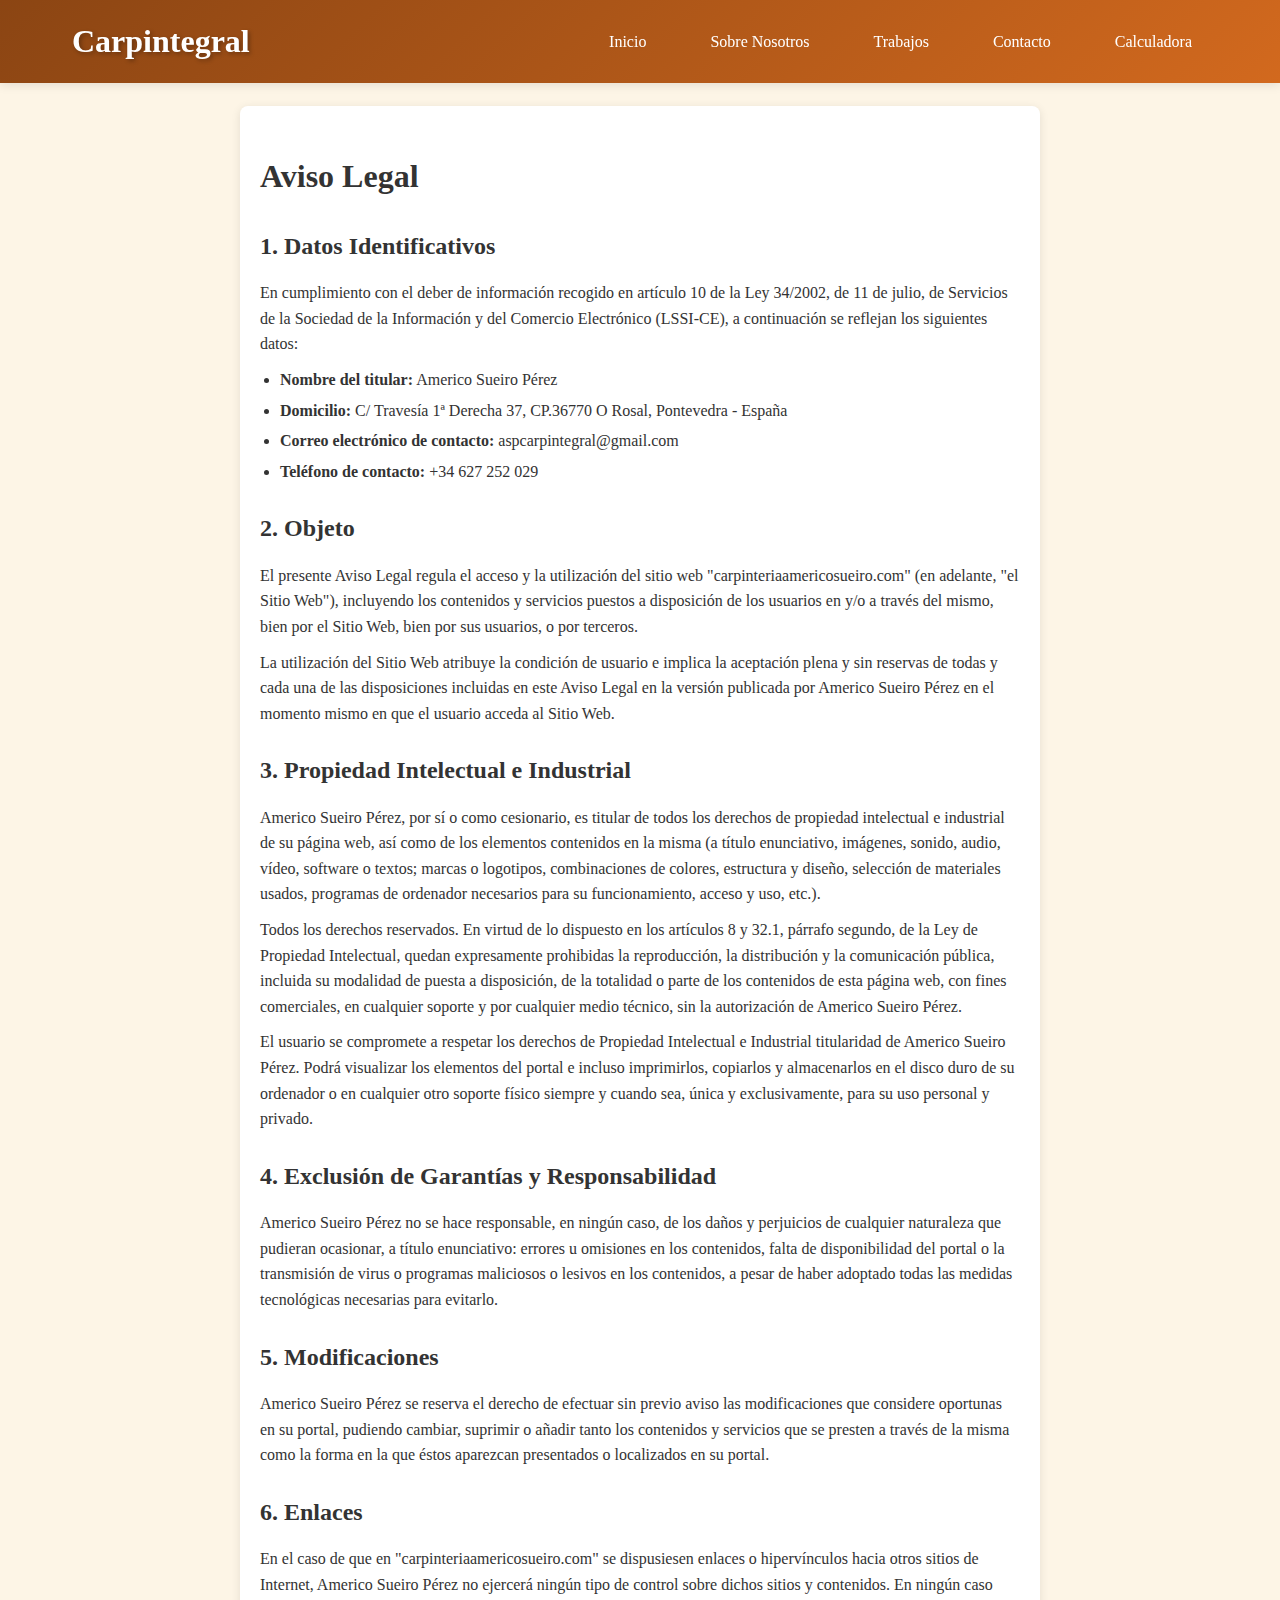
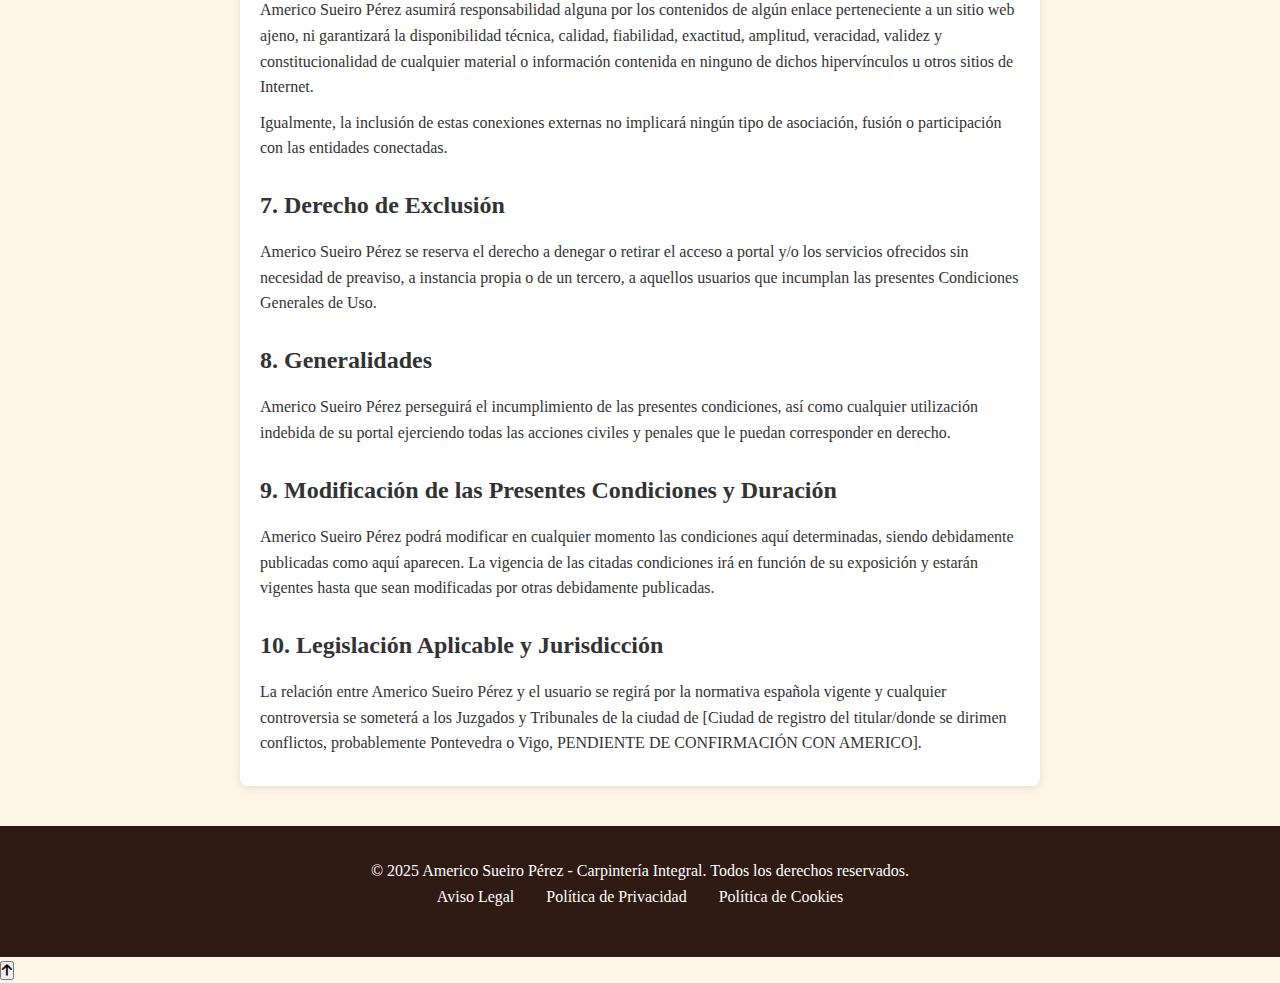
<file: aviso-legal.html>
<!DOCTYPE html>
<html lang="es">

<head>
    <meta charset="UTF-8">
    <meta name="viewport" content="width=device-width, initial-scale=1.0">
     
    <link rel="shortcut icon" href="./img/favicon.ico" type="image/x-icon">
    <title>Aviso Legal - Carpintería Americo Sueiro Pérez</title>
    <link rel="stylesheet" href="./css/style.css">
    <link rel="icon" href="images/favicon.ico" type="image/x-icon">
    <link rel="stylesheet" href="https://cdnjs.cloudflare.com/ajax/libs/font-awesome/6.0.0-beta3/css/all.min.css">
    <style>
        /* Estilos específicos para las páginas legales */
        .legal-page-container {
            max-width: 800px;
            margin: 80px auto 40px auto;
            /* Ajusta el margen superior para dejar espacio al header */
            padding: 20px;
            background-color: #fff;
            border-radius: 8px;
            box-shadow: 0 2px 10px rgba(0, 0, 0, 0.1);
            line-height: 1.6;
            color: #333;
        }

        .legal-page-container h1,
        .legal-page-container h2,
        .legal-page-container h3 {
            color: var(--primary-color);
            margin-top: 25px;
            margin-bottom: 15px;
        }

        .legal-page-container p {
            margin-bottom: 10px;
        }

        .legal-page-container ul {
            margin-left: 20px;
            margin-bottom: 10px;
        }

        .legal-page-container ul li {
            margin-bottom: 5px;
        }

        /* Ajustes para el footer en páginas legales si es necesario */
        footer {
            margin-top: 40px;
            /* Asegura espacio entre el contenido legal y el footer */
        }

        /* Media queries para responsividad */
        @media (max-width: 768px) {
            .legal-page-container {
                margin-top: 60px;
                padding: 15px;
            }
        }
    </style>
</head>

<body>
    <header>
        <nav>
            <div class="logo">Carpintegral</div>
            <div class="menu-toggle" id="mobile-menu">
                <span class="bar"></span>
                <span class="bar"></span>
                <span class="bar"></span>
            </div>
            <ul class="nav-links">
                <li><a href="index.html">Inicio</a></li>
                <li><a href="index.html#sobre-nosotros">Sobre Nosotros</a></li>
                <li><a href="index.html#trabajos">Trabajos</a></li>
                <li><a href="index.html#contacto">Contacto</a></li>
                <li><a href="calculator.html">Calculadora</a></li>
            </ul>
        </nav>
    </header>

    <main>
        <section class="legal-page-container">
            <h1>Aviso Legal</h1>

            <h2>1. Datos Identificativos</h2>
            <p>En cumplimiento con el deber de información recogido en artículo 10 de la Ley 34/2002, de 11 de julio, de
                Servicios de la Sociedad de la Información y del Comercio Electrónico (LSSI-CE), a continuación se
                reflejan los siguientes datos:</p>
            <ul>
                <li><strong>Nombre del titular:</strong> Americo Sueiro Pérez</li>
                <li><strong>Domicilio:</strong> C/ Travesía 1ª Derecha 37, CP.36770 O Rosal, Pontevedra - España</li>
                <li><strong>Correo electrónico de contacto:</strong> aspcarpintegral@gmail.com</li>
                <li><strong>Teléfono de contacto:</strong> +34 627 252 029</li>
            </ul>

            <h2>2. Objeto</h2>
            <p>El presente Aviso Legal regula el acceso y la utilización del sitio web "carpinteriaamericosueiro.com"
                (en adelante, "el Sitio Web"), incluyendo los contenidos y servicios puestos a disposición de los
                usuarios en y/o a través del mismo, bien por el Sitio Web, bien por sus usuarios, o por terceros.</p>
            <p>La utilización del Sitio Web atribuye la condición de usuario e implica la aceptación plena y sin
                reservas de todas y cada una de las disposiciones incluidas en este Aviso Legal en la versión publicada
                por Americo Sueiro Pérez en el momento mismo en que el usuario acceda al Sitio Web.</p>

            <h2>3. Propiedad Intelectual e Industrial</h2>
            <p>Americo Sueiro Pérez, por sí o como cesionario, es titular de todos los derechos de propiedad intelectual
                e industrial de su página web, así como de los elementos contenidos en la misma (a título enunciativo,
                imágenes, sonido, audio, vídeo, software o textos; marcas o logotipos, combinaciones de colores,
                estructura y diseño, selección de materiales usados, programas de ordenador necesarios para su
                funcionamiento, acceso y uso, etc.).</p>
            <p>Todos los derechos reservados. En virtud de lo dispuesto en los artículos 8 y 32.1, párrafo segundo, de
                la Ley de Propiedad Intelectual, quedan expresamente prohibidas la reproducción, la distribución y la
                comunicación pública, incluida su modalidad de puesta a disposición, de la totalidad o parte de los
                contenidos de esta página web, con fines comerciales, en cualquier soporte y por cualquier medio
                técnico, sin la autorización de Americo Sueiro Pérez.</p>
            <p>El usuario se compromete a respetar los derechos de Propiedad Intelectual e Industrial titularidad de
                Americo Sueiro Pérez. Podrá visualizar los elementos del portal e incluso imprimirlos, copiarlos y
                almacenarlos en el disco duro de su ordenador o en cualquier otro soporte físico siempre y cuando sea,
                única y exclusivamente, para su uso personal y privado.</p>

            <h2>4. Exclusión de Garantías y Responsabilidad</h2>
            <p>Americo Sueiro Pérez no se hace responsable, en ningún caso, de los daños y perjuicios de cualquier
                naturaleza que pudieran ocasionar, a título enunciativo: errores u omisiones en los contenidos, falta de
                disponibilidad del portal o la transmisión de virus o programas maliciosos o lesivos en los contenidos,
                a pesar de haber adoptado todas las medidas tecnológicas necesarias para evitarlo.</p>

            <h2>5. Modificaciones</h2>
            <p>Americo Sueiro Pérez se reserva el derecho de efectuar sin previo aviso las modificaciones que considere
                oportunas en su portal, pudiendo cambiar, suprimir o añadir tanto los contenidos y servicios que se
                presten a través de la misma como la forma en la que éstos aparezcan presentados o localizados en su
                portal.</p>

            <h2>6. Enlaces</h2>
            <p>En el caso de que en "carpinteriaamericosueiro.com" se dispusiesen enlaces o hipervínculos hacia otros
                sitios de Internet, Americo Sueiro Pérez no ejercerá ningún tipo de control sobre dichos sitios y
                contenidos. En ningún caso Americo Sueiro Pérez asumirá responsabilidad alguna por los contenidos de
                algún enlace perteneciente a un sitio web ajeno, ni garantizará la disponibilidad técnica, calidad,
                fiabilidad, exactitud, amplitud, veracidad, validez y constitucionalidad de cualquier material o
                información contenida en ninguno de dichos hipervínculos u otros sitios de Internet.</p>
            <p>Igualmente, la inclusión de estas conexiones externas no implicará ningún tipo de asociación, fusión o
                participación con las entidades conectadas.</p>

            <h2>7. Derecho de Exclusión</h2>
            <p>Americo Sueiro Pérez se reserva el derecho a denegar o retirar el acceso a portal y/o los servicios
                ofrecidos sin necesidad de preaviso, a instancia propia o de un tercero, a aquellos usuarios que
                incumplan las presentes Condiciones Generales de Uso.</p>

            <h2>8. Generalidades</h2>
            <p>Americo Sueiro Pérez perseguirá el incumplimiento de las presentes condiciones, así como cualquier
                utilización indebida de su portal ejerciendo todas las acciones civiles y penales que le puedan
                corresponder en derecho.</p>

            <h2>9. Modificación de las Presentes Condiciones y Duración</h2>
            <p>Americo Sueiro Pérez podrá modificar en cualquier momento las condiciones aquí determinadas, siendo
                debidamente publicadas como aquí aparecen. La vigencia de las citadas condiciones irá en función de su
                exposición y estarán vigentes hasta que sean modificadas por otras debidamente publicadas.</p>

            <h2>10. Legislación Aplicable y Jurisdicción</h2>
            <p>La relación entre Americo Sueiro Pérez y el usuario se regirá por la normativa española vigente y
                cualquier controversia se someterá a los Juzgados y Tribunales de la ciudad de [Ciudad de registro del
                titular/donde se dirimen conflictos, probablemente Pontevedra o Vigo, PENDIENTE DE CONFIRMACIÓN CON
                AMERICO].</p>
        </section>
    </main>

    <footer>
        <div class="container">
            <p>
                &copy; 2025 Americo Sueiro Pérez - Carpintería Integral. Todos los
                derechos reservados.
            </p>
            <div class="footer-links">
                <a href="aviso-legal.html">Aviso Legal</a>
                <a href="politica-privacidad.html">Política de Privacidad</a>
                <a href="politica-cookies.html">Política de Cookies</a>
            </div>
        </div>
    </footer>
    <button id="scrollToTopBtn" aria-label="Volver arriba">
        <i class="fas fa-arrow-up"></i>
    </button>
    <script src="./js/script.js"></script>
</body>

</html>
</file>
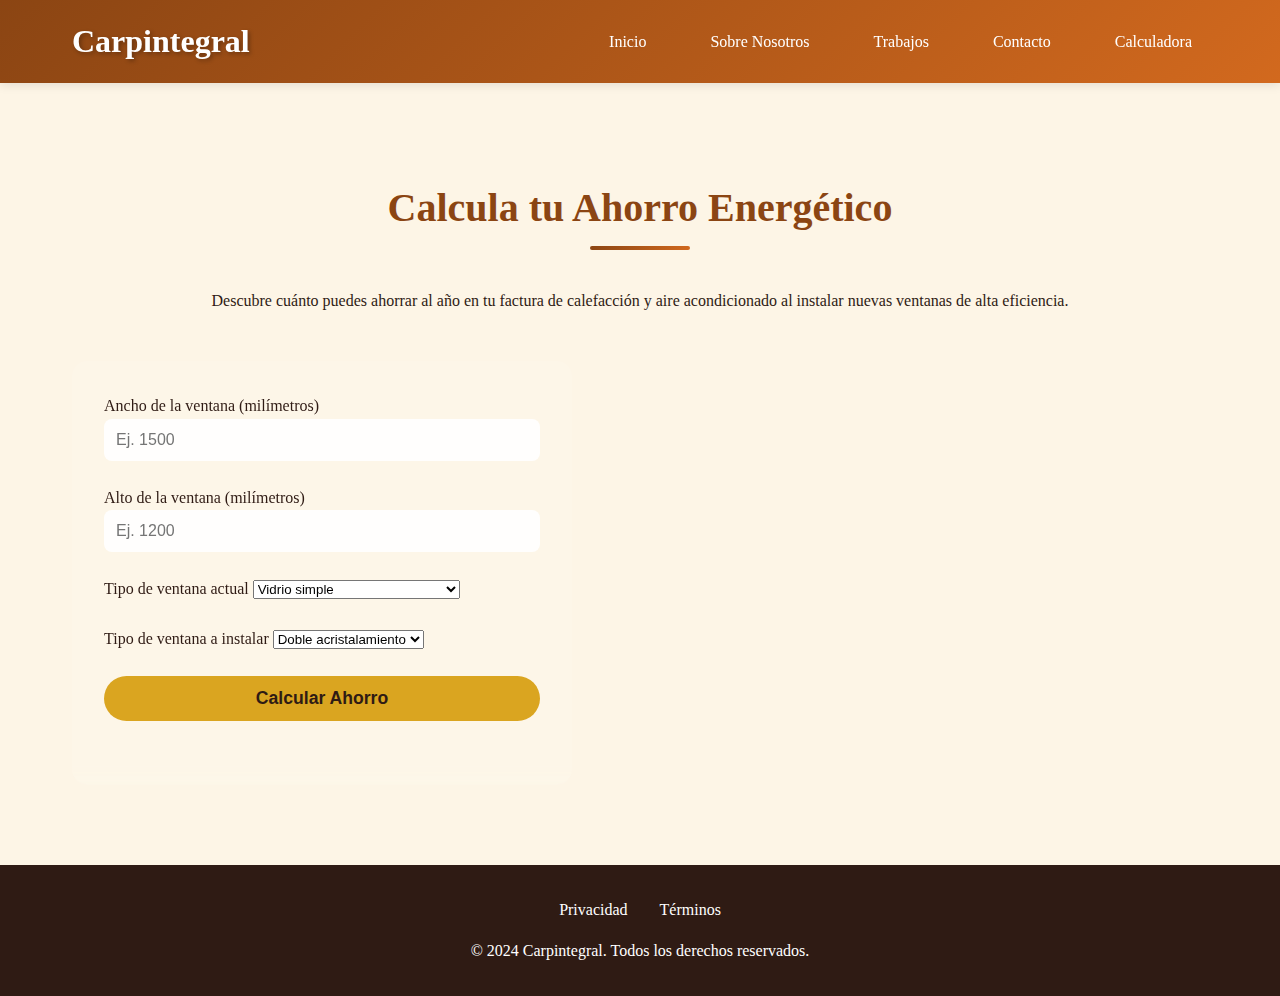
<file: calculator.html>
<!DOCTYPE html>
<html lang="es">

<head>
    <meta charset="UTF-8">
    <meta name="viewport" content="width=device-width, initial-scale=1.0">
     
    <link rel="shortcut icon" href="./img/favicon.ico" type="image/x-icon">
    <title>Calculadora de Ahorro Energético - Carpintegral</title>
    <link rel="stylesheet" href="./css/style.css">
    <link rel="stylesheet" href="https://cdnjs.cloudflare.com/ajax/libs/font-awesome/6.4.0/css/all.min.css">
</head>

<body>

    <header>
        <nav>
            <div class="logo">Carpintegral</div>
            <div class="menu-toggle" id="mobile-menu">
                <span class="bar"></span>
                <span class="bar"></span>
                <span class="bar"></span>
            </div>
            <ul class="nav-links">
                <li><a href="index.html">Inicio</a></li>
                <li><a href="index.html#sobre-nosotros">Sobre Nosotros</a></li>
                <li><a href="index.html#trabajos">Trabajos</a></li>
                <li><a href="index.html#contacto">Contacto</a></li>
                <li><a href="calculator.html">Calculadora</a></li>
            </ul>
        </nav>
    </header>

    <main>
        <section class="calculator-section" style="padding-top: 150px; padding-bottom: 80px;">
            <div class="container">
                <h2 class="section-title">Calcula tu Ahorro Energético</h2>
                <p style="text-align: center; margin-bottom: 3rem;">
                    Descubre cuánto puedes ahorrar al año en tu factura de calefacción y aire acondicionado al instalar
                    nuevas ventanas de alta eficiencia.
                </p>

                <div class="calculator-form contact-form">
                    <div class="form-group">
                        <label for="width">Ancho de la ventana (milímetros)</label>
                        <input type="number" id="width" placeholder="Ej. 1500" min="100" step="1">
                    </div>
                    <div class="form-group">
                        <label for="height">Alto de la ventana (milímetros)</label>
                        <input type="number" id="height" placeholder="Ej. 1200" min="100" step="1">
                    </div>
                    <div class="form-group">
                        <label for="old-type">Tipo de ventana actual</label>
                        <select id="old-type">
                            <option value="single">Vidrio simple</option>
                            <option value="old_double">Doble acristalamiento (antiguo)</option>
                        </select>
                    </div>
                    <div class="form-group">
                        <label for="new-type">Tipo de ventana a instalar</label>
                        <select id="new-type">
                            <option value="double">Doble acristalamiento</option>
                            <option value="triple">Triple acristalamiento</option>
                        </select>
                    </div>

                    <button class="submit-btn" id="calculate-btn">Calcular Ahorro</button>

                    <div id="result" style="margin-top: 2rem; text-align: center; font-size: 1.2rem;">
                    </div>
                </div>
            </div>
        </section>
    </main>

    <footer>
        <div class="container">
            <div class="footer-links">
                <a href="politica-privacidad.html">Privacidad</a>
                <a href="aviso-legal.html">Términos</a>
            </div>
            <p>&copy; 2024 Carpintegral. Todos los derechos reservados.</p>
        </div>
    </footer>

    <script src="./js/calculator.js"></script>
</body>

</html>
</file>
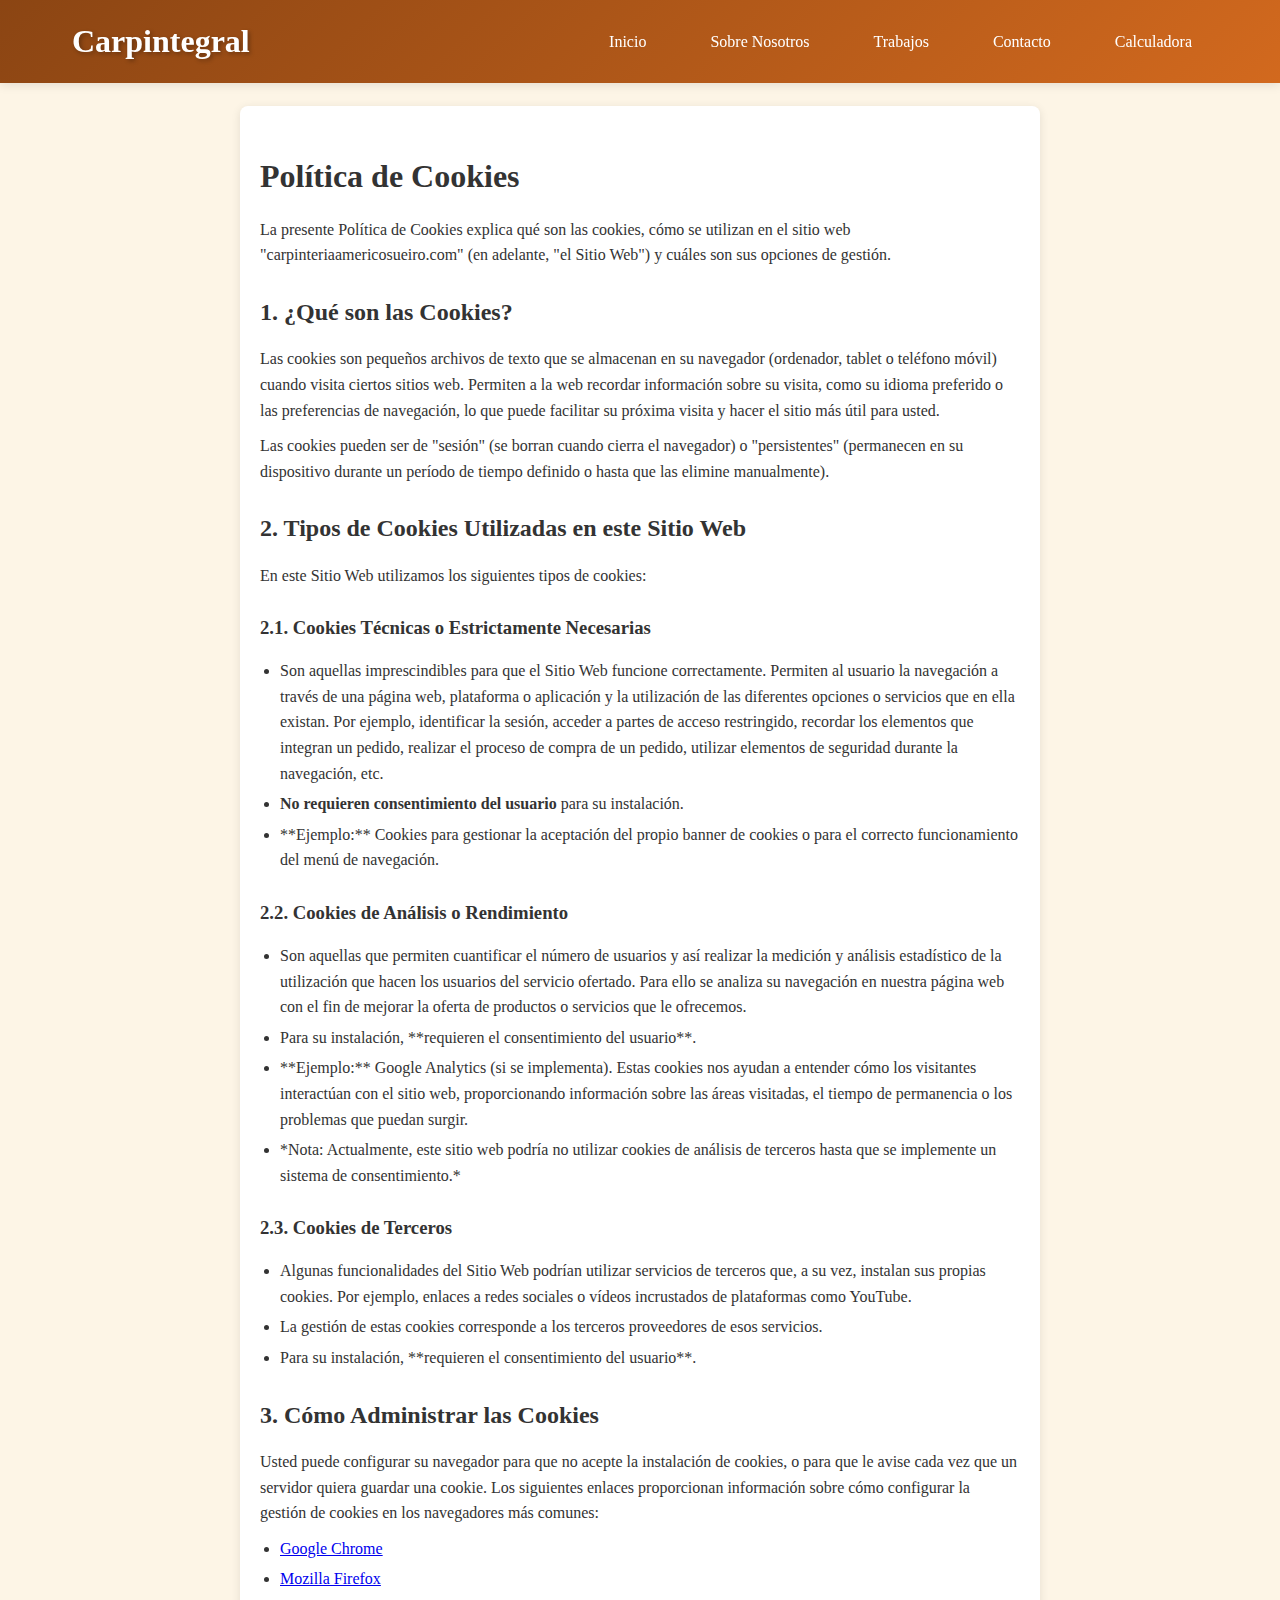
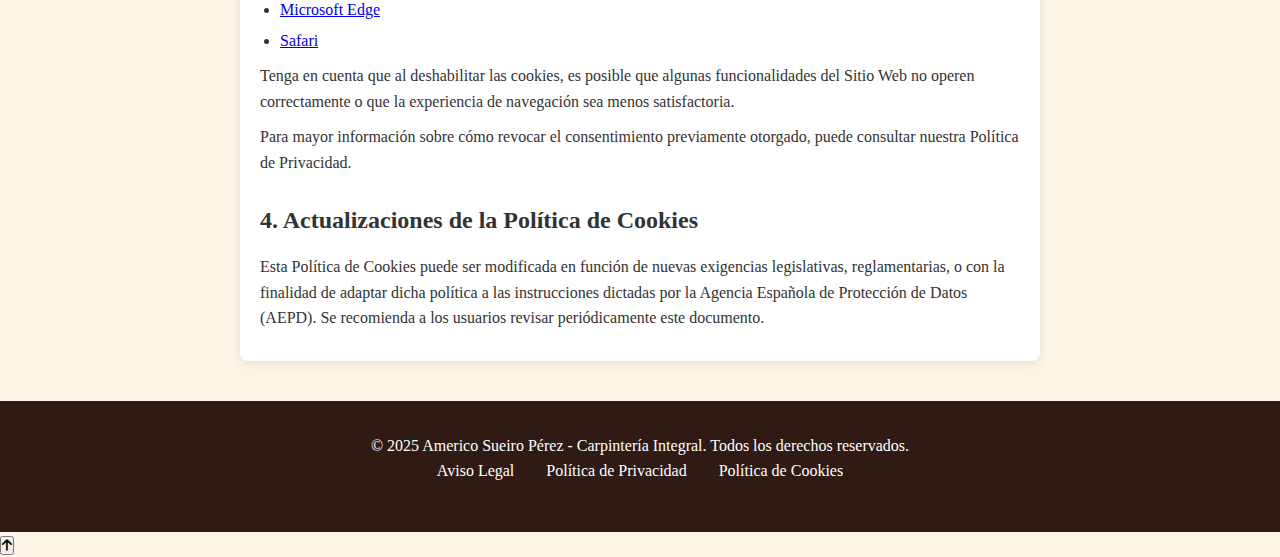
<file: politica-cookies.html>
<!DOCTYPE html>
<html lang="es">

<head>
    <meta charset="UTF-8">
    <meta name="viewport" content="width=device-width, initial-scale=1.0">
     
    <link rel="shortcut icon" href="./img/favicon.ico" type="image/x-icon">
    <title>Política de Cookies - Carpintería Americo Sueiro Pérez</title>
    <link rel="stylesheet" href="css/style.css">
    <link rel="icon" href="images/favicon.ico" type="image/x-icon">
    <link rel="stylesheet" href="https://cdnjs.cloudflare.com/ajax/libs/font-awesome/6.0.0-beta3/css/all.min.css">
    <style>
        /* Estilos específicos para las páginas legales */
        .legal-page-container {
            max-width: 800px;
            margin: 80px auto 40px auto;
            /* Ajusta el margen superior para dejar espacio al header */
            padding: 20px;
            background-color: #fff;
            border-radius: 8px;
            box-shadow: 0 2px 10px rgba(0, 0, 0, 0.1);
            line-height: 1.6;
            color: #333;
        }

        .legal-page-container h1,
        .legal-page-container h2,
        .legal-page-container h3 {
            color: var(--primary-color);
            margin-top: 25px;
            margin-bottom: 15px;
        }

        .legal-page-container p {
            margin-bottom: 10px;
        }

        .legal-page-container ul {
            margin-left: 20px;
            margin-bottom: 10px;
        }

        .legal-page-container ul li {
            margin-bottom: 5px;
        }

        .legal-page-container ol {
            margin-left: 20px;
            margin-bottom: 10px;
        }

        .legal-page-container ol li {
            margin-bottom: 5px;
        }

        /* Ajustes para el footer en páginas legales si es necesario */
        footer {
            margin-top: 40px;
            /* Asegura espacio entre el contenido legal y el footer */
        }

        /* Media queries para responsividad */
        @media (max-width: 768px) {
            .legal-page-container {
                margin-top: 60px;
                padding: 15px;
            }
        }
    </style>
</head>

<body>
    <header>
        <nav>
            <div class="logo">Carpintegral</div>
            <div class="menu-toggle" id="mobile-menu">
                <span class="bar"></span>
                <span class="bar"></span>
                <span class="bar"></span>
            </div>
            <ul class="nav-links">
                <li><a href="index.html">Inicio</a></li>
                <li><a href="index.html#sobre-nosotros">Sobre Nosotros</a></li>
                <li><a href="index.html#trabajos">Trabajos</a></li>
                <li><a href="index.html#contacto">Contacto</a></li>
                <li><a href="calculator.html">Calculadora</a></li>
            </ul>
        </nav>
    </header>

    <main>
        <section class="legal-page-container">
            <h1>Política de Cookies</h1>

            <p>La presente Política de Cookies explica qué son las cookies, cómo se utilizan en el sitio web
                "carpinteriaamericosueiro.com" (en adelante, "el Sitio Web") y cuáles son sus opciones de gestión.</p>

            <h2>1. ¿Qué son las Cookies?</h2>
            <p>Las cookies son pequeños archivos de texto que se almacenan en su navegador (ordenador, tablet o teléfono
                móvil) cuando visita ciertos sitios web. Permiten a la web recordar información sobre su visita, como su
                idioma preferido o las preferencias de navegación, lo que puede facilitar su próxima visita y hacer el
                sitio más útil para usted.</p>
            <p>Las cookies pueden ser de "sesión" (se borran cuando cierra el navegador) o "persistentes" (permanecen en
                su dispositivo durante un período de tiempo definido o hasta que las elimine manualmente).</p>

            <h2>2. Tipos de Cookies Utilizadas en este Sitio Web</h2>
            <p>En este Sitio Web utilizamos los siguientes tipos de cookies:</p>

            <h3>2.1. Cookies Técnicas o Estrictamente Necesarias</h3>
            <ul>
                <li>Son aquellas imprescindibles para que el Sitio Web funcione correctamente. Permiten al usuario la
                    navegación a través de una página web, plataforma o aplicación y la utilización de las diferentes
                    opciones o servicios que en ella existan. Por ejemplo, identificar la sesión, acceder a partes de
                    acceso restringido, recordar los elementos que integran un pedido, realizar el proceso de compra de
                    un pedido, utilizar elementos de seguridad durante la navegación, etc.</li>
                <li><strong>No requieren consentimiento del usuario</strong> para su instalación.</li>
                <li>**Ejemplo:** Cookies para gestionar la aceptación del propio banner de cookies o para el correcto
                    funcionamiento del menú de navegación.</li>
            </ul>

            <h3>2.2. Cookies de Análisis o Rendimiento</h3>
            <ul>
                <li>Son aquellas que permiten cuantificar el número de usuarios y así realizar la medición y análisis
                    estadístico de la utilización que hacen los usuarios del servicio ofertado. Para ello se analiza su
                    navegación en nuestra página web con el fin de mejorar la oferta de productos o servicios que le
                    ofrecemos.</li>
                <li>Para su instalación, **requieren el consentimiento del usuario**.</li>
                <li>**Ejemplo:** Google Analytics (si se implementa). Estas cookies nos ayudan a entender cómo los
                    visitantes interactúan con el sitio web, proporcionando información sobre las áreas visitadas, el
                    tiempo de permanencia o los problemas que puedan surgir.</li>
                <li>*Nota: Actualmente, este sitio web podría no utilizar cookies de análisis de terceros hasta que se
                    implemente un sistema de consentimiento.*</li>
            </ul>

            <h3>2.3. Cookies de Terceros</h3>
            <ul>
                <li>Algunas funcionalidades del Sitio Web podrían utilizar servicios de terceros que, a su vez, instalan
                    sus propias cookies. Por ejemplo, enlaces a redes sociales o vídeos incrustados de plataformas como
                    YouTube.</li>
                <li>La gestión de estas cookies corresponde a los terceros proveedores de esos servicios.</li>
                <li>Para su instalación, **requieren el consentimiento del usuario**.</li>
            </ul>

            <h2>3. Cómo Administrar las Cookies</h2>
            <p>Usted puede configurar su navegador para que no acepte la instalación de cookies, o para que le avise
                cada vez que un servidor quiera guardar una cookie. Los siguientes enlaces proporcionan información
                sobre cómo configurar la gestión de cookies en los navegadores más comunes:</p>
            <ul>
                <li><a href="https://support.google.com/chrome/answer/95647?hl=es" target="_blank"
                        rel="noopener noreferrer">Google Chrome</a></li>
                <li><a href="https://support.mozilla.org/es/kb/habilitar-y-deshabilitar-cookies-que-los-sitios-web"
                        target="_blank" rel="noopener noreferrer">Mozilla Firefox</a></li>
                <li><a href="https://support.microsoft.com/es-es/topic/eliminar-y-administrar-cookies-168dab11-0753-043d-7c16-ede5947fc64d"
                        target="_blank" rel="noopener noreferrer">Microsoft Edge</a></li>
                <li><a href="https://support.apple.com/es-es/guide/safari/sfri11471/mac" target="_blank"
                        rel="noopener noreferrer">Safari</a></li>
            </ul>
            <p>Tenga en cuenta que al deshabilitar las cookies, es posible que algunas funcionalidades del Sitio Web no
                operen correctamente o que la experiencia de navegación sea menos satisfactoria.</p>
            <p>Para mayor información sobre cómo revocar el consentimiento previamente otorgado, puede consultar nuestra
                Política de Privacidad.</p>

            <h2>4. Actualizaciones de la Política de Cookies</h2>
            <p>Esta Política de Cookies puede ser modificada en función de nuevas exigencias legislativas,
                reglamentarias, o con la finalidad de adaptar dicha política a las instrucciones dictadas por la Agencia
                Española de Protección de Datos (AEPD). Se recomienda a los usuarios revisar periódicamente este
                documento.</p>

        </section>
    </main>

    <footer>
        <div class="container">
            <p>
                &copy; 2025 Americo Sueiro Pérez - Carpintería Integral. Todos los
                derechos reservados.
            </p>
            <div class="footer-links">
                <a href="aviso-legal.html">Aviso Legal</a>
                <a href="politica-privacidad.html">Política de Privacidad</a>
                <a href="politica-cookies.html">Política de Cookies</a>
            </div>
        </div>
    </footer>

    <button id="scrollToTopBtn" aria-label="Volver arriba">
        <i class="fas fa-arrow-up"></i>
    </button>

    <script src="js/script.js"></script>
</body>

</html>
</file>
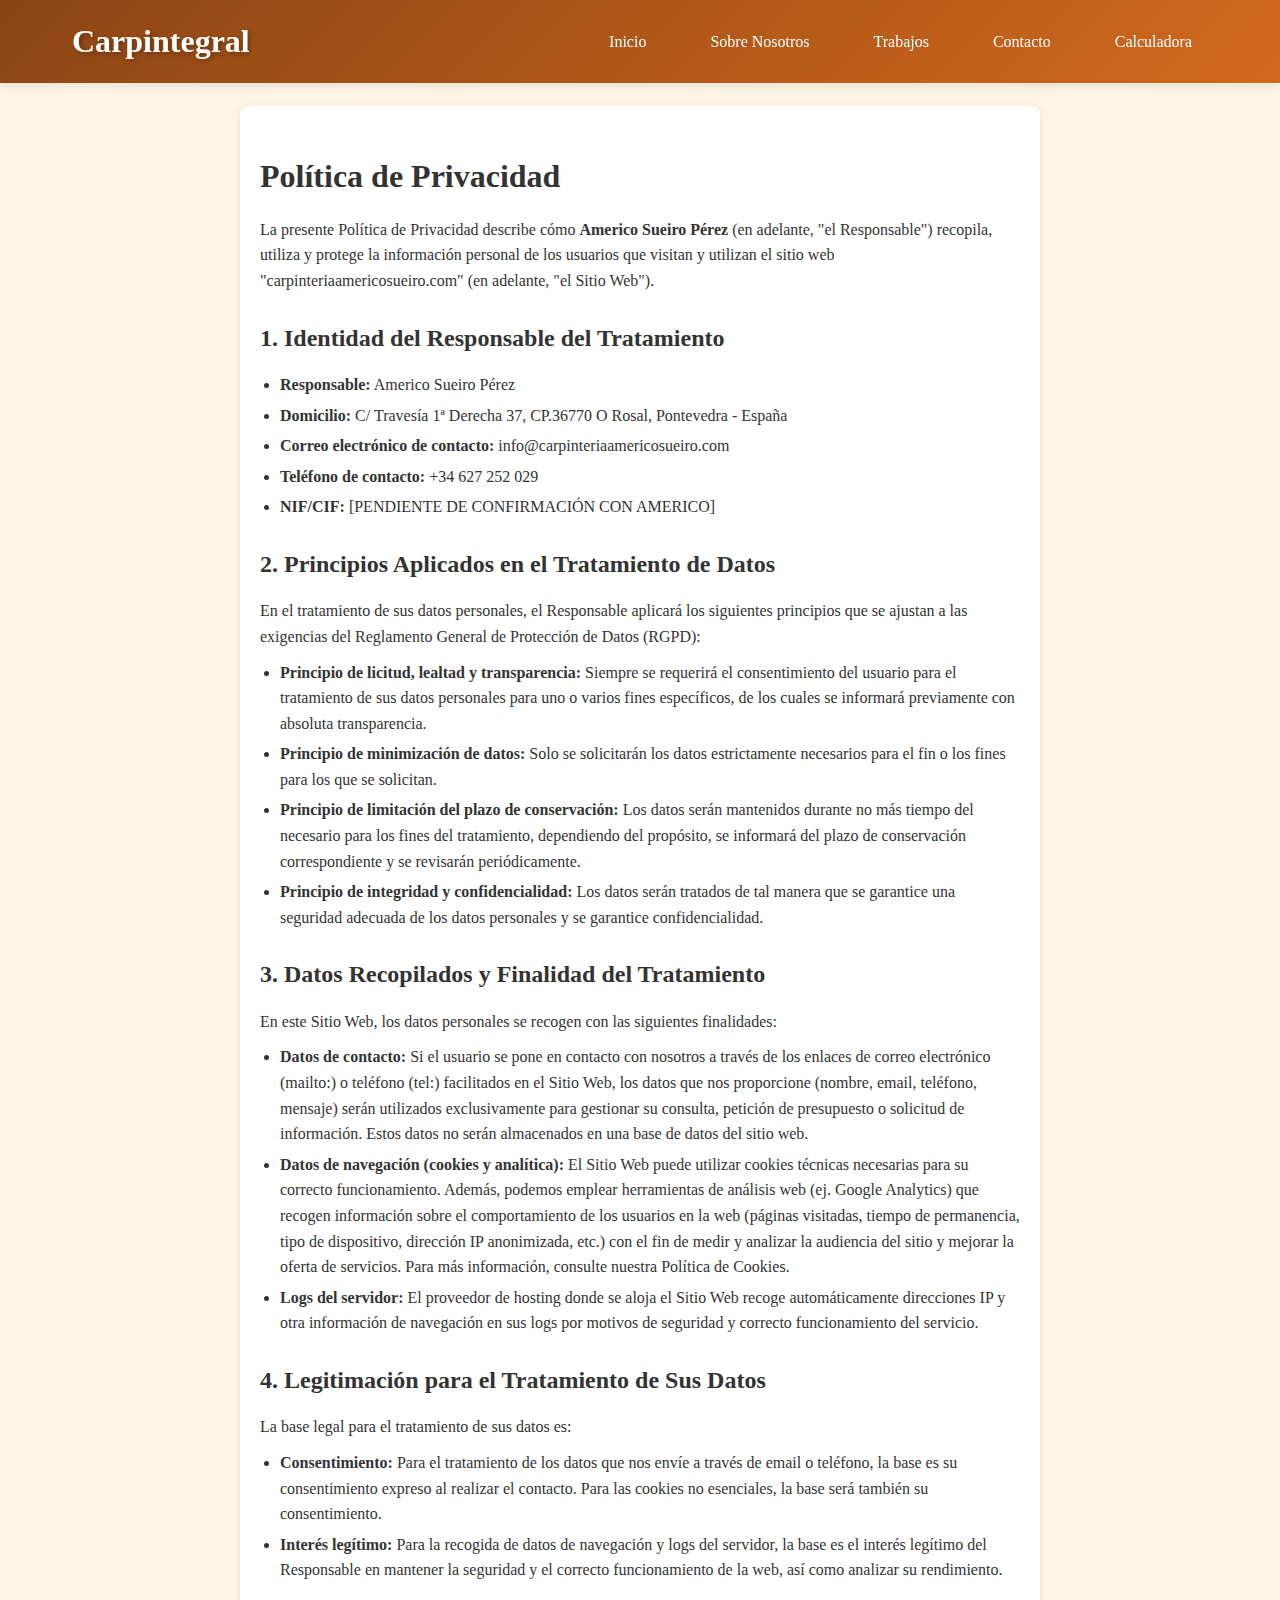
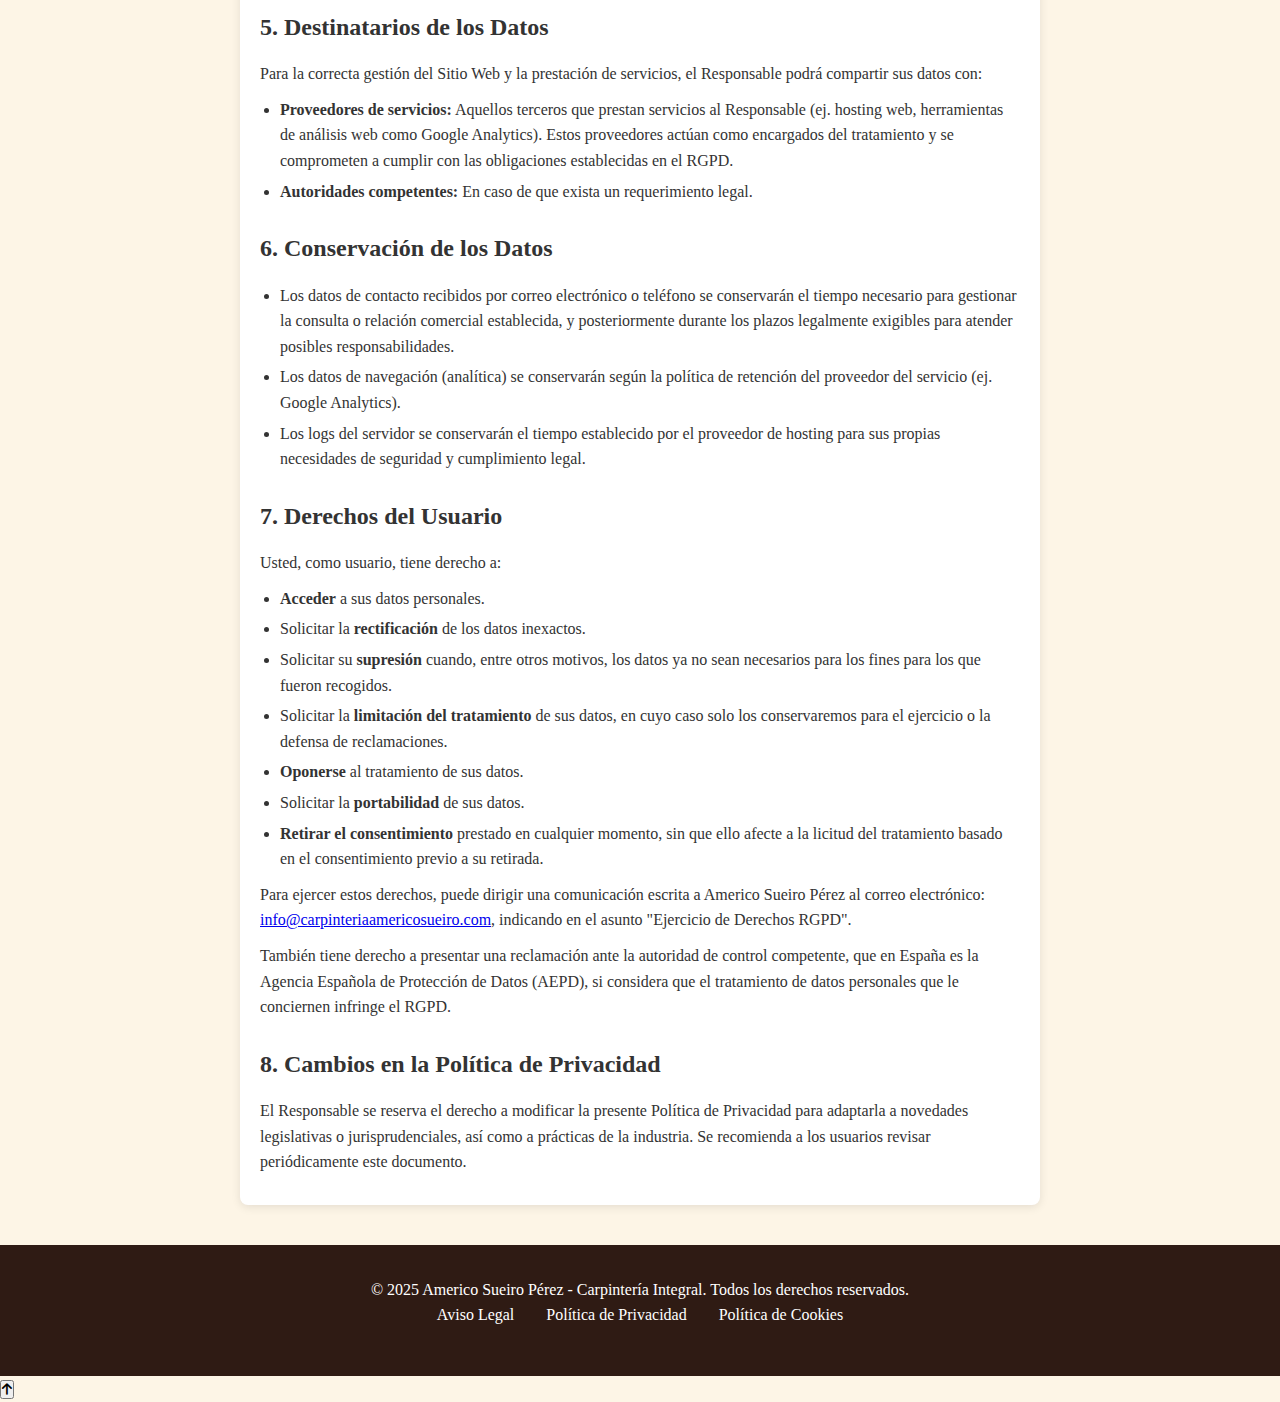
<file: politica-privacidad.html>
<!DOCTYPE html>
<html lang="es">

<head>
    <meta charset="UTF-8">
    <meta name="viewport" content="width=device-width, initial-scale=1.0">
     
    <link rel="shortcut icon" href="./img/favicon.ico" type="image/x-icon">
    <title>Política de Privacidad - Carpintería Americo Sueiro Pérez</title>
    <link rel="stylesheet" href="css/style.css">
    <link rel="icon" href="images/favicon.ico" type="image/x-icon">
    <link rel="stylesheet" href="https://cdnjs.cloudflare.com/ajax/libs/font-awesome/6.0.0-beta3/css/all.min.css">
    <style>
        /* Estilos específicos para las páginas legales */
        .legal-page-container {
            max-width: 800px;
            margin: 80px auto 40px auto;
            /* Ajusta el margen superior para dejar espacio al header */
            padding: 20px;
            background-color: #fff;
            border-radius: 8px;
            box-shadow: 0 2px 10px rgba(0, 0, 0, 0.1);
            line-height: 1.6;
            color: #333;
        }

        .legal-page-container h1,
        .legal-page-container h2,
        .legal-page-container h3 {
            color: var(--primary-color);
            margin-top: 25px;
            margin-bottom: 15px;
        }

        .legal-page-container p {
            margin-bottom: 10px;
        }

        .legal-page-container ul {
            margin-left: 20px;
            margin-bottom: 10px;
        }

        .legal-page-container ul li {
            margin-bottom: 5px;
        }

        /* Ajustes para el footer en páginas legales si es necesario */
        footer {
            margin-top: 40px;
            /* Asegura espacio entre el contenido legal y el footer */
        }

        /* Media queries para responsividad */
        @media (max-width: 768px) {
            .legal-page-container {
                margin-top: 60px;
                padding: 15px;
            }
        }
    </style>
</head>

<body>
    <header>
        <nav>
            <div class="logo">Carpintegral</div>
            <div class="menu-toggle" id="mobile-menu">
                <span class="bar"></span>
                <span class="bar"></span>
                <span class="bar"></span>
            </div>
            <ul class="nav-links">
                <li><a href="index.html">Inicio</a></li>
                <li><a href="index.html#sobre-nosotros">Sobre Nosotros</a></li>
                <li><a href="index.html#trabajos">Trabajos</a></li>
                <li><a href="index.html#contacto">Contacto</a></li>
                <li><a href="calculator.html">Calculadora</a></li>
            </ul>
        </nav>
    </header>

    <main>
        <section class="legal-page-container">
            <h1>Política de Privacidad</h1>

            <p>La presente Política de Privacidad describe cómo <strong>Americo Sueiro Pérez</strong> (en adelante, "el
                Responsable") recopila, utiliza y protege la información personal de los usuarios que visitan y utilizan
                el sitio web "carpinteriaamericosueiro.com" (en adelante, "el Sitio Web").</p>

            <h2>1. Identidad del Responsable del Tratamiento</h2>
            <ul>
                <li><strong>Responsable:</strong> Americo Sueiro Pérez</li>
                <li><strong>Domicilio:</strong> C/ Travesía 1ª Derecha 37, CP.36770 O Rosal, Pontevedra - España</li>
                <li><strong>Correo electrónico de contacto:</strong> info@carpinteriaamericosueiro.com</li>
                <li><strong>Teléfono de contacto:</strong> +34 627 252 029</li>
                <li><strong>NIF/CIF:</strong> [PENDIENTE DE CONFIRMACIÓN CON AMERICO]</li>
            </ul>

            <h2>2. Principios Aplicados en el Tratamiento de Datos</h2>
            <p>En el tratamiento de sus datos personales, el Responsable aplicará los siguientes principios que se
                ajustan a las exigencias del Reglamento General de Protección de Datos (RGPD):</p>
            <ul>
                <li><strong>Principio de licitud, lealtad y transparencia:</strong> Siempre se requerirá el
                    consentimiento del usuario para el tratamiento de sus datos personales para uno o varios fines
                    específicos, de los cuales se informará previamente con absoluta transparencia.</li>
                <li><strong>Principio de minimización de datos:</strong> Solo se solicitarán los datos estrictamente
                    necesarios para el fin o los fines para los que se solicitan.</li>
                <li><strong>Principio de limitación del plazo de conservación:</strong> Los datos serán mantenidos
                    durante no más tiempo del necesario para los fines del tratamiento, dependiendo del propósito, se
                    informará del plazo de conservación correspondiente y se revisarán periódicamente.</li>
                <li><strong>Principio de integridad y confidencialidad:</strong> Los datos serán tratados de tal manera
                    que se garantice una seguridad adecuada de los datos personales y se garantice confidencialidad.
                </li>
            </ul>

            <h2>3. Datos Recopilados y Finalidad del Tratamiento</h2>
            <p>En este Sitio Web, los datos personales se recogen con las siguientes finalidades:</p>
            <ul>
                <li><strong>Datos de contacto:</strong> Si el usuario se pone en contacto con nosotros a través de los
                    enlaces de correo electrónico (mailto:) o teléfono (tel:) facilitados en el Sitio Web, los datos que
                    nos proporcione (nombre, email, teléfono, mensaje) serán utilizados exclusivamente para gestionar su
                    consulta, petición de presupuesto o solicitud de información. Estos datos no serán almacenados en
                    una base de datos del sitio web.</li>
                <li><strong>Datos de navegación (cookies y analítica):</strong> El Sitio Web puede utilizar cookies
                    técnicas necesarias para su correcto funcionamiento. Además, podemos emplear herramientas de
                    análisis web (ej. Google Analytics) que recogen información sobre el comportamiento de los usuarios
                    en la web (páginas visitadas, tiempo de permanencia, tipo de dispositivo, dirección IP anonimizada,
                    etc.) con el fin de medir y analizar la audiencia del sitio y mejorar la oferta de servicios. Para
                    más información, consulte nuestra Política de Cookies.</li>
                <li><strong>Logs del servidor:</strong> El proveedor de hosting donde se aloja el Sitio Web recoge
                    automáticamente direcciones IP y otra información de navegación en sus logs por motivos de seguridad
                    y correcto funcionamiento del servicio.</li>
            </ul>

            <h2>4. Legitimación para el Tratamiento de Sus Datos</h2>
            <p>La base legal para el tratamiento de sus datos es:</p>
            <ul>
                <li><strong>Consentimiento:</strong> Para el tratamiento de los datos que nos envíe a través de email o
                    teléfono, la base es su consentimiento expreso al realizar el contacto. Para las cookies no
                    esenciales, la base será también su consentimiento.</li>
                <li><strong>Interés legítimo:</strong> Para la recogida de datos de navegación y logs del servidor, la
                    base es el interés legítimo del Responsable en mantener la seguridad y el correcto funcionamiento de
                    la web, así como analizar su rendimiento.</li>
            </ul>

            <h2>5. Destinatarios de los Datos</h2>
            <p>Para la correcta gestión del Sitio Web y la prestación de servicios, el Responsable podrá compartir sus
                datos con:</p>
            <ul>
                <li><strong>Proveedores de servicios:</strong> Aquellos terceros que prestan servicios al Responsable
                    (ej. hosting web, herramientas de análisis web como Google Analytics). Estos proveedores actúan como
                    encargados del tratamiento y se comprometen a cumplir con las obligaciones establecidas en el RGPD.
                </li>
                <li><strong>Autoridades competentes:</strong> En caso de que exista un requerimiento legal.</li>
            </ul>

            <h2>6. Conservación de los Datos</h2>
            <ul>
                <li>Los datos de contacto recibidos por correo electrónico o teléfono se conservarán el tiempo necesario
                    para gestionar la consulta o relación comercial establecida, y posteriormente durante los plazos
                    legalmente exigibles para atender posibles responsabilidades.</li>
                <li>Los datos de navegación (analítica) se conservarán según la política de retención del proveedor del
                    servicio (ej. Google Analytics).</li>
                <li>Los logs del servidor se conservarán el tiempo establecido por el proveedor de hosting para sus
                    propias necesidades de seguridad y cumplimiento legal.</li>
            </ul>

            <h2>7. Derechos del Usuario</h2>
            <p>Usted, como usuario, tiene derecho a:</p>
            <ul>
                <li><strong>Acceder</strong> a sus datos personales.</li>
                <li>Solicitar la <strong>rectificación</strong> de los datos inexactos.</li>
                <li>Solicitar su <strong>supresión</strong> cuando, entre otros motivos, los datos ya no sean necesarios
                    para los fines para los que fueron recogidos.</li>
                <li>Solicitar la <strong>limitación del tratamiento</strong> de sus datos, en cuyo caso solo los
                    conservaremos para el ejercicio o la defensa de reclamaciones.</li>
                <li><strong>Oponerse</strong> al tratamiento de sus datos.</li>
                <li>Solicitar la <strong>portabilidad</strong> de sus datos.</li>
                <li><strong>Retirar el consentimiento</strong> prestado en cualquier momento, sin que ello afecte a la
                    licitud del tratamiento basado en el consentimiento previo a su retirada.</li>
            </ul>
            <p>Para ejercer estos derechos, puede dirigir una comunicación escrita a Americo Sueiro Pérez al correo
                electrónico: <a href="mailto:aspcarpintegral@gmail.com">info@carpinteriaamericosueiro.com</a>,
                indicando en el asunto "Ejercicio de Derechos RGPD".</p>
            <p>También tiene derecho a presentar una reclamación ante la autoridad de control competente, que en España
                es la Agencia Española de Protección de Datos (AEPD), si considera que el tratamiento de datos
                personales que le conciernen infringe el RGPD.</p>

            <h2>8. Cambios en la Política de Privacidad</h2>
            <p>El Responsable se reserva el derecho a modificar la presente Política de Privacidad para adaptarla a
                novedades legislativas o jurisprudenciales, así como a prácticas de la industria. Se recomienda a los
                usuarios revisar periódicamente este documento.</p>

        </section>
    </main>

    <footer>
        <div class="container">
            <p>
                &copy; 2025 Americo Sueiro Pérez - Carpintería Integral. Todos los
                derechos reservados.
            </p>
            <div class="footer-links">
                <a href="aviso-legal.html">Aviso Legal</a>
                <a href="politica-privacidad.html">Política de Privacidad</a>
                <a href="politica-cookies.html">Política de Cookies</a>
            </div>
        </div>
    </footer>

    <button id="scrollToTopBtn" aria-label="Volver arriba">
        <i class="fas fa-arrow-up"></i>
    </button>

    <script src="js/script.js"></script>
</body>

</html>
</file>
<file: css/style.css>
/*
    ========================================
    |                                      |
    |          ESTILOS GLOBALES            |
    |                                      |
    ========================================
*/

/* Definición de variables CSS para colores y estilos. */
:root {
    --primary-wood: #8B4513;
    --secondary-wood: #D2691E;
    --light-wood: #DEB887;
    --aluminum-silver: #C0C0C0;
    --aluminum-dark: #696969;
    --accent-gold: #DAA520;
    --background-cream: #FDF5E6;
    --text-dark: #2F1B14;
    --text-light: #FFFFFF;
    --shadow: rgba(0, 0, 0, 0.1);
    --gradient-wood: linear-gradient(135deg, var(--primary-wood), var(--secondary-wood));
    --gradient-metal: linear-gradient(135deg, var(--aluminum-silver), var(--aluminum-dark));
}

/* Restablecimiento de estilos predeterminados del navegador. */
* {
    margin: 0;
    padding: 0;
    box-sizing: border-box;
}

body {
    font-family: 'Georgia', serif;
    line-height: 1.6;
    color: var(--text-dark);
    background-color: var(--background-cream);
    overflow-x: hidden;
    /* Evita el scroll horizontal */
}

/* Estilos para el contenedor principal de cada sección. */
.container {
    max-width: 1200px;
    margin: 0 auto;
    padding: 0 2rem;
}

/* Estilos comunes para los títulos de sección. */
.section-title {
    text-align: center;
    font-size: 2.5rem;
    margin-bottom: 3rem;
    color: var(--primary-wood);
    position: relative;
}

.section-title::after {
    content: '';
    width: 100px;
    height: 4px;
    background: var(--gradient-wood);
    position: absolute;
    bottom: -10px;
    left: 50%;
    transform: translateX(-50%);
    border-radius: 2px;
}

/*
    ========================================
    |                                      |
    |              HEADER                  |
    |                                      |
    ========================================
*/

header {
    background: var(--gradient-wood);
    color: var(--text-light);
    padding: 1rem 0;
    position: fixed;
    width: 100%;
    top: 0;
    z-index: 1000;
    box-shadow: 0 2px 10px var(--shadow);
}

nav {
    display: flex;
    justify-content: space-between;
    align-items: center;
    max-width: 1200px;
    margin: 0 auto;
    padding: 0 2rem;
    position: relative;
    /* Asegura el posicionamiento del menú móvil */
}

.logo {
    font-size: 2rem;
    font-weight: bold;
    text-shadow: 2px 2px 4px rgba(0, 0, 0, 0.3);
    z-index: 100;
    /* Asegura que el logo esté siempre visible */
}

.nav-links {
    display: flex;
    list-style: none;
    gap: 2rem;
}

.nav-links a {
    color: var(--text-light);
    text-decoration: none;
    transition: all 0.3s ease;
    padding: 0.5rem 1rem;
    border-radius: 25px;
}

.nav-links a:hover {
    background-color: rgba(255, 255, 255, 0.2);
    transform: translateY(-2px);
}

/*
    ========================================
    |                                      |
    |               MAIN                   |
    |                                      |
    ========================================
*/

/* Hero Section */
.hero {
    height: 100vh;
    background: linear-gradient(rgba(0, 0, 0, 0.4), rgba(0, 0, 0, 0.4)), url('data:image/svg+xml,<svg xmlns="http://www.w3.org/2000/svg" viewBox="0 0 1200 600"><rect fill="%23DEB887" width="1200" height="600"/><path fill="%23D2691E" d="M0 300L100 250L200 300L300 200L400 250L500 150L600 200L700 100L800 150L900 50L1000 100L1100 0L1200 50V600H0Z"/></svg>');
    background-size: cover;
    background-position: center;
    display: flex;
    align-items: center;
    justify-content: center;
    text-align: center;
    color: var(--text-light);
    position: relative;
    padding-top: 6rem;
    /* Espacio para el header fijo */
}

.hero-content {
    max-width: 800px;
    padding: 2rem;
    animation: fadeInUp 1s ease-out;
}

.hero h1 {
    font-size: 3.5rem;
    margin-bottom: 1rem;
    text-shadow: 3px 3px 6px rgba(0, 0, 0, 0.5);
}

.hero p {
    font-size: 1.3rem;
    margin-bottom: 2rem;
    text-shadow: 2px 2px 4px rgba(0, 0, 0, 0.5);
}

.cta-button {
    display: inline-block;
    padding: 15px 30px;
    background: var(--accent-gold);
    color: var(--text-dark);
    text-decoration: none;
    border-radius: 50px;
    font-weight: bold;
    transition: all 0.3s ease;
    box-shadow: 0 5px 15px rgba(0, 0, 0, 0.2);
}

.cta-button:hover {
    transform: translateY(-3px);
    box-shadow: 0 8px 25px rgba(0, 0, 0, 0.3);
}

/* About Section */
.about {
    padding: 80px 0;
    background-color: var(--background-cream);
}

/* Flexbox para la sección "Sobre Nosotros" */
.about-content {
    display: flex;
    flex-wrap: wrap;
    /* Permite que los elementos se apilen en pantallas pequeñas */
    justify-content: center;
    align-items: center;
    gap: 6rem;
}

.about-text {
    flex: 1;
    /* Permite que el texto ocupe el espacio disponible */
    max-width: 550px;
    /* Limita el ancho del texto */
    font-size: 1.1rem;
    line-height: 1.8;
}

/* Flexbox para las tarjetas de servicio */
.services-cards {
    display: flex;
    flex-wrap: wrap;
    justify-content: center;
    align-items: center;
    gap: 2rem;
}

.service-card {
    flex: 1;
    /* Permite que las tarjetas crezcan para llenar el espacio */
    min-width: 280px;
    /* Ancho mínimo para cada tarjeta */
    max-width: 300px;
    background: white;
    padding: 2rem;
    border-radius: 15px;
    box-shadow: 0 10px 30px var(--shadow);
    transition: all 0.3s ease;
    text-align: center;
}

.service-card:hover {
    transform: translateY(-5px);
    box-shadow: 0 15px 40px rgba(0, 0, 0, 0.15);
}

.service-card.wood {
    border-top: 5px solid var(--primary-wood);
}

.service-card.aluminum {
    border-top: 5px solid var(--aluminum-dark);
}

.service-icon {
    font-size: 3rem;
    margin-bottom: 1rem;
}

/*
    ========================================
    |                                      |
    |          PORTFOLIO SECTION           |
    |                                      |
    ========================================
*/

.portfolio {
    padding: 80px 0;
    background: linear-gradient(135deg, #f5f5f5, #e8e8e8);
}

.portfolio-viewer {
    max-width: 800px;
    margin: 0 auto;
    position: relative;
    height: 500px;
    /* Mantener la altura para evitar saltos de contenido */
    perspective: 1000px;
    /* Necesario para el efecto 3D en escritorio */
}

.portfolio-stack {
    position: relative;
    width: 100%;
    height: 100%;
    /* Flexbox para controlar la alineación */
    display: flex;
    justify-content: center;
    align-items: center;
}

.portfolio-card {
    position: absolute;
    width: 100%;
    height: 100%;
    background: white;
    border-radius: 20px;
    box-shadow: 0 20px 40px rgba(0, 0, 0, 0.1);
    cursor: pointer;
    transition: all 0.6s cubic-bezier(0.175, 0.885, 0.32, 1.275);
    transform-origin: center;
    overflow: hidden;
    opacity: 0;
    /* Oculta todas las tarjetas por defecto */
    transform: translateZ(-200px) scale(0.8);
    /* Posición inicial detrás */
}

.portfolio-card.active {
    opacity: 1;
    /* Muestra la tarjeta activa */
    transform: translateZ(0) scale(1);
    /* La trae al frente */
}

.portfolio-card img {
    width: 100%;
    height: 100%;
    object-fit: cover;
    border-radius: 20px;
}

.portfolio-controls {
    text-align: center;
    margin-top: 2rem;
    display: flex;
    justify-content: center;
    gap: 1rem;
}

.control-btn {
    padding: 10px 20px;
    background: var(--primary-wood);
    color: white;
    border: none;
    border-radius: 25px;
    cursor: pointer;
    transition: all 0.3s ease;
}

.control-btn:hover {
    background: var(--secondary-wood);
    transform: translateY(-2px);
}

.control-btn:disabled {
    opacity: 0.5;
    cursor: not-allowed;
}


/* Contact Section */
.contact {
    padding: 80px 0;
    background: var(--gradient-wood);
    color: var(--text-light);
}

/* Flexbox para la sección "Contacto" */
.contact-content {
    display: flex;
    flex-wrap: wrap;
    justify-content: center;
    align-items: center;
    gap: 4rem;
}

.contact-info {
    flex: 1;
    max-width: 500px;
    font-size: 1.1rem;
}

.contact-info h3 {
    font-size: 1.5rem;
    margin-bottom: 1rem;
    color: var(--accent-gold);
}

.contact-info p {
    margin-bottom: 1rem;
    display: flex;
    align-items: center;
    gap: 10px;
}

.contact-form {
    flex: 1;
    max-width: 500px;
    background: rgba(255, 255, 255, 0.1);
    padding: 2rem;
    border-radius: 15px;
    backdrop-filter: blur(10px);
}

.form-group {
    margin-bottom: 1.5rem;
}

.form-group input,
.form-group textarea {
    width: 100%;
    padding: 12px;
    border: none;
    border-radius: 8px;
    background: rgba(255, 255, 255, 0.9);
    font-size: 1rem;
    transition: all 0.3s ease;
}

.form-group input:focus,
.form-group textarea:focus {
    outline: none;
    box-shadow: 0 0 0 3px rgba(218, 165, 32, 0.3);
}

.submit-btn {
    width: 100%;
    padding: 12px;
    background: var(--accent-gold);
    color: var(--text-dark);
    border: none;
    border-radius: 25px;
    font-size: 1.1rem;
    font-weight: bold;
    cursor: pointer;
    transition: all 0.3s ease;
}

.submit-btn:hover {
    transform: translateY(-2px);
    box-shadow: 0 5px 15px rgba(0, 0, 0, 0.2);
}

/* Ocultar el menú de hamburguesa por defecto */
.menu-toggle {
    display: none;
    font-size: 2rem;
    cursor: pointer;
    z-index: 100;
}

.nav-links {
    display: flex;
    list-style: none;
    gap: 2rem;
}

.nav-links a {
    color: var(--text-light);
    text-decoration: none;
    transition: all 0.3s ease;
    padding: 0.5rem 1rem;
    border-radius: 25px;
}

.nav-links a:hover {
    background-color: rgba(255, 255, 255, 0.2);
    transform: translateY(-2px);
}

/*
    ========================================
    |                                      |
    |               FOOTER                 |
    |                                      |
    ========================================
*/

footer {
    background: var(--text-dark);
    color: var(--text-light);
    padding: 2rem 0;
    text-align: center;
}

.footer-links {
    display: flex;
    justify-content: center;
    gap: 2rem;
    margin-bottom: 1rem;
}

.footer-links a {
    color: var(--text-light);
    text-decoration: none;
    transition: color 0.3s ease;
}

.footer-links a:hover {
    color: var(--accent-gold);
}

/*
    ========================================
    |                                      |
    |             ANIMACIONES              |
    |                                      |
    ========================================
*/

@keyframes fadeInUp {
    from {
        opacity: 0;
        transform: translateY(50px);
    }

    to {
        opacity: 1;
        transform: translateY(0);
    }
}

.fade-in {
    opacity: 0;
    transform: translateY(30px);
    transition: all 0.6s ease;
}

.fade-in.visible {
    opacity: 1;
    transform: translateY(0);
}

/*
    ========================================
    |                                      |
    |           NAVEGACIÓN MÓVIL           |
    |                                      |
    ========================================
*/

/* Oculto por defecto en escritorio, se muestra con media query */
.menu-toggle {
    display: none;
    flex-direction: column;
    justify-content: space-between;
    width: 30px;
    height: 20px;
    cursor: pointer;
    z-index: 1000;
}

.menu-toggle .bar {
    width: 100%;
    height: 3px;
    background-color: var(--accent-gold);
    border-radius: 5px;
    transition: all 0.3s ease-in-out;
}

/* Reglas para cuando el menú está activo (hamburguesa se convierte en "X") */
.menu-toggle.active .bar:nth-child(2) {
    opacity: 0;
}

.menu-toggle.active .bar:nth-child(1) {
    transform: translateY(8px) rotate(45deg);
}

.menu-toggle.active .bar:nth-child(3) {
    transform: translateY(-8px) rotate(-45deg);
}

/*
    ========================================
    |                                      |
    |             MEDIA QUERIES            |
    |                                      |
    ========================================
*/

@media (max-width: 768px) {
    .nav-links {
        position: absolute;
        top: 60px;
        /* Ajusta la posición para que caiga debajo del header fijo */
        left: 0;
        width: 100%;
        background-color: var(--primary-wood);
        flex-direction: column;
        align-items: center;
        padding: 1rem 0;
        gap: 1.5rem;
        box-shadow: 0 5px 10px rgba(0, 0, 0, 0.2);

        /* Oculta el menú con una transición */
        transform: translateY(-100%);
        opacity: 0;
        visibility: hidden;
        transition: transform 0.3s ease-in-out, opacity 0.3s ease-in-out, visibility 0.3s ease-in-out;
    }

    .nav-links.active {
        /* Muestra el menú cuando la clase 'active' está presente */
        transform: translateY(0);
        opacity: 1;
        visibility: visible;
    }

    .nav-links li {
        text-align: center;
    }

    .nav-links a {
        padding: 0.8rem 1rem;
        display: block;
        color: var(--text-light);
    }

    .nav-links a:hover {
        color: var(--accent-gold);
    }

    .menu-toggle {
        display: flex;
        /* Muestra el botón de hamburguesa en móvil */
    }

    nav {
        justify-content: space-between;
    }

    /* Reglas adicionales para pantallas pequeñas */
    .hero h1 {
        font-size: 2.5rem;
    }

    .logo {
        font-size: 1.5rem;
    }

    .about-content,
    .contact-content {
        flex-direction: column;
        gap: 3rem;
    }

    .services-cards {
        gap: 1.5rem;
    }

    .portfolio-viewer {
        height: 400px;
    }
}

/*
    ========================================
    |                                      |
    |        MEDIA QUERIES - PORTFOLIO     |
    |                                      |
    ========================================
*/

@media (min-width: 769px) {

    /* Efecto 3D solo en escritorio */
    .portfolio-card.active {
        transform: translateZ(50px) scale(1.1);
        opacity: 1;
        z-index: 100;
        /* La tarjeta activa debe estar al frente */
    }

    .portfolio-card.prev {
        transform: translateX(-50px) rotateY(15deg) scale(0.9) translateZ(-50px);
        opacity: 0.5;
        z-index: 99;
        /* Las tarjetas anteriores van un paso atrás */
    }

    .portfolio-card.next {
        transform: translateX(50px) rotateY(-15deg) scale(0.9) translateZ(-50px);
        opacity: 0.5;
        z-index: 99;
        /* Las tarjetas siguientes van un paso atrás */
    }
}
</file>
